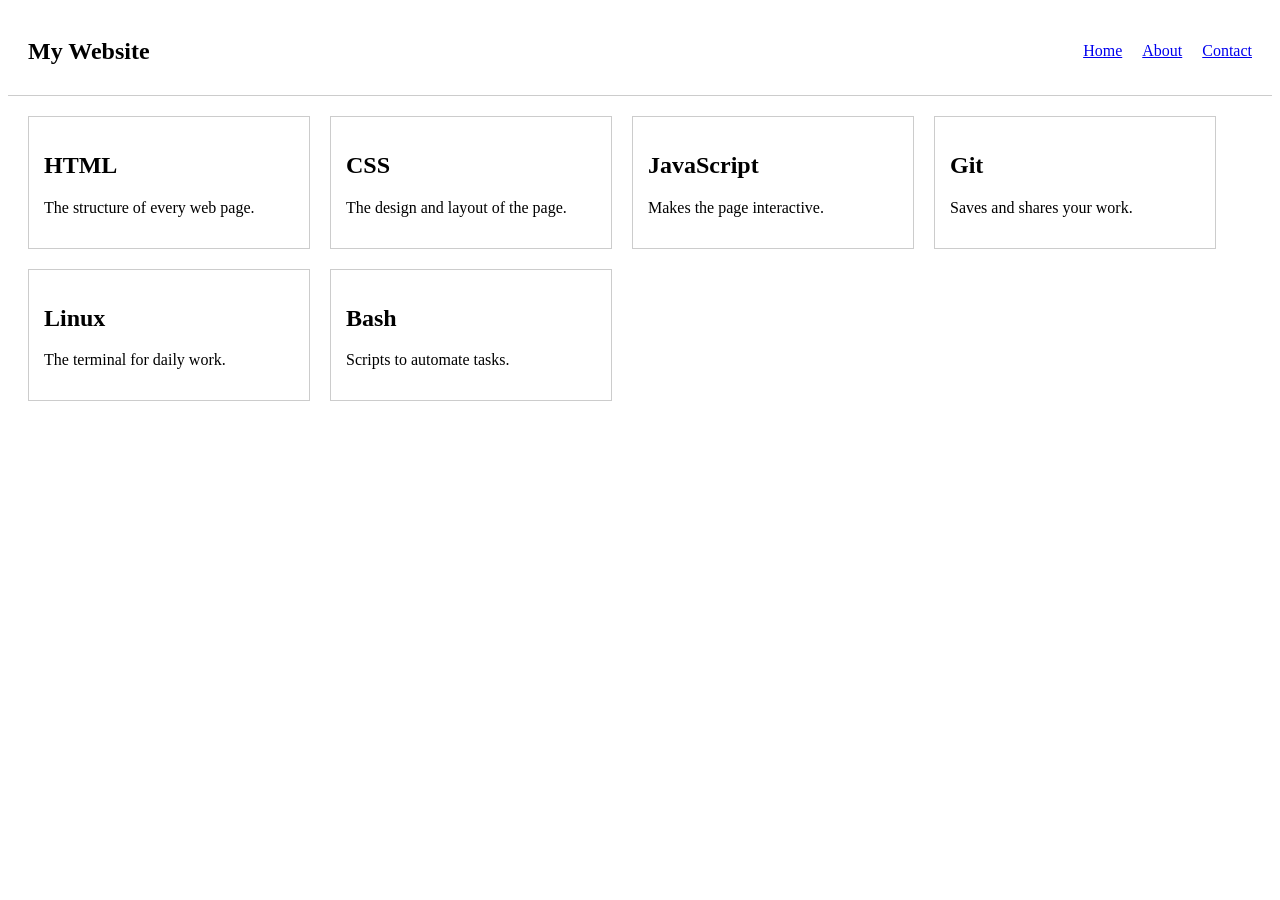
<file: ex00/index.html>
<!DOCTYPE html>
<html lang="en">
<head>
  <meta charset="UTF-8">
  <meta name="viewport" content="width=device-width, initial-scale=1.0">
  <title>Flexbox Layout</title>
  <link rel="stylesheet" href="style.css">
</head>
<body>

  <nav class="nav-container">
    <h1>My Website</h1>
    <ul class="nav-links">
      <li><a href="#">Home</a></li>
      <li><a href="#">About</a></li>
      <li><a href="#">Contact</a></li>
    </ul>
  </nav>

  <main class="card-container">
    <article class="card">
      <h2>HTML</h2>
      <p>The structure of every web page.</p>
    </article>
    <article class="card">
      <h2>CSS</h2>
      <p>The design and layout of the page.</p>
    </article>
    <article class="card">
      <h2>JavaScript</h2>
      <p>Makes the page interactive.</p>
    </article>
    <article class="card">
      <h2>Git</h2>
      <p>Saves and shares your work.</p>
    </article>
    <article class="card">
      <h2>Linux</h2>
      <p>The terminal for daily work.</p>
    </article>
    <article class="card">
      <h2>Bash</h2>
      <p>Scripts to automate tasks.</p>
    </article>
  </main>

</body>
</html>
</file>
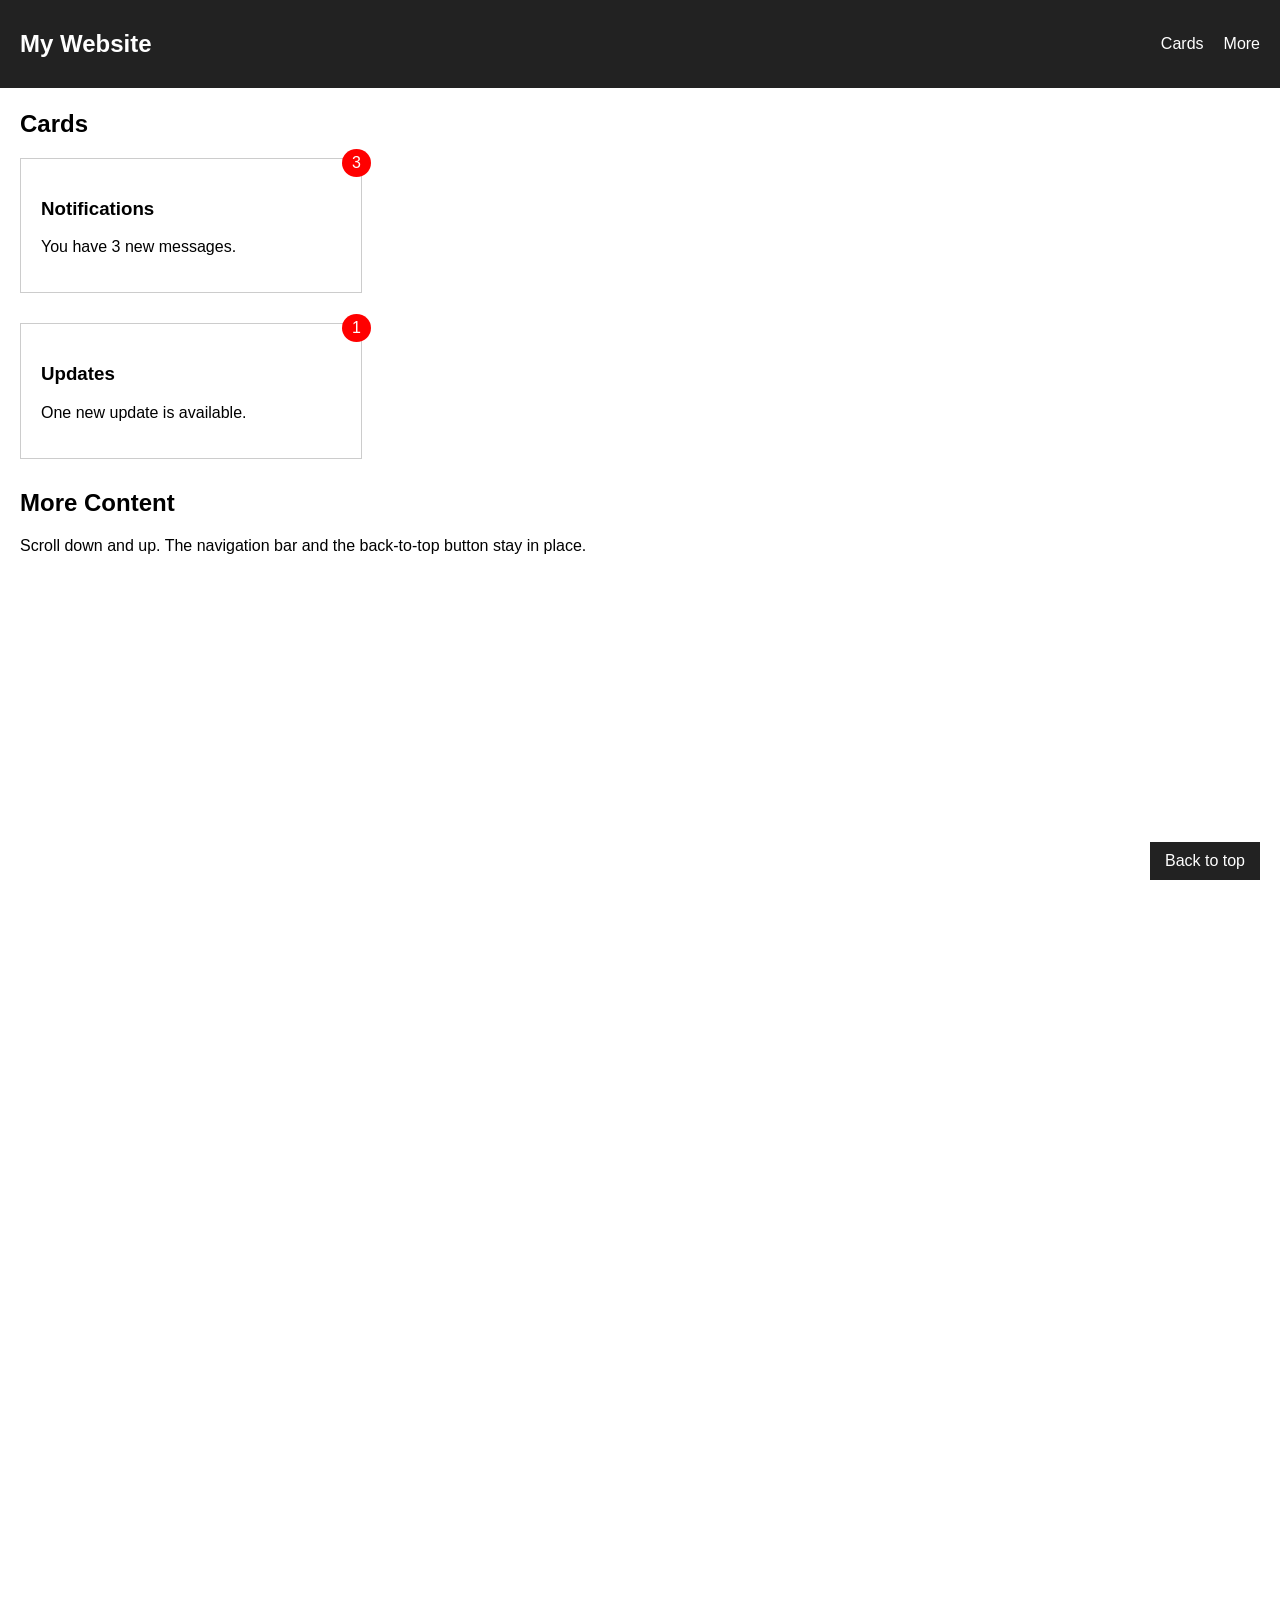
<file: ex01/index01.html>
<!DOCTYPE html>
<html lang="en">
<head>
  <meta charset="UTF-8">
  <meta name="viewport" content="width=device-width, initial-scale=1.0">
  <title>Positioning</title>
  <link rel="stylesheet" href="style.css">
</head>
<body id="top">

  <nav class="navbar">
    <h1>My Website</h1>
    <ul>
      <li><a href="#cards">Cards</a></li>
      <li><a href="#more">More</a></li>
    </ul>
  </nav>

  <main>
    <section id="cards">
      <h2>Cards</h2>

      <article class="card">
        <span class="badge">3</span>
        <h3>Notifications</h3>
        <p>You have 3 new messages.</p>
      </article>

      <article class="card">
        <span class="badge">1</span>
        <h3>Updates</h3>
        <p>One new update is available.</p>
      </article>
    </section>

    <section id="more" class="tall">
      <h2>More Content</h2>
      <p>Scroll down and up. The navigation bar and the back-to-top button stay in place.</p>
    </section>
  </main>

  <a href="#top" class="back-to-top">Back to top</a>

</body>
</html>
</file>
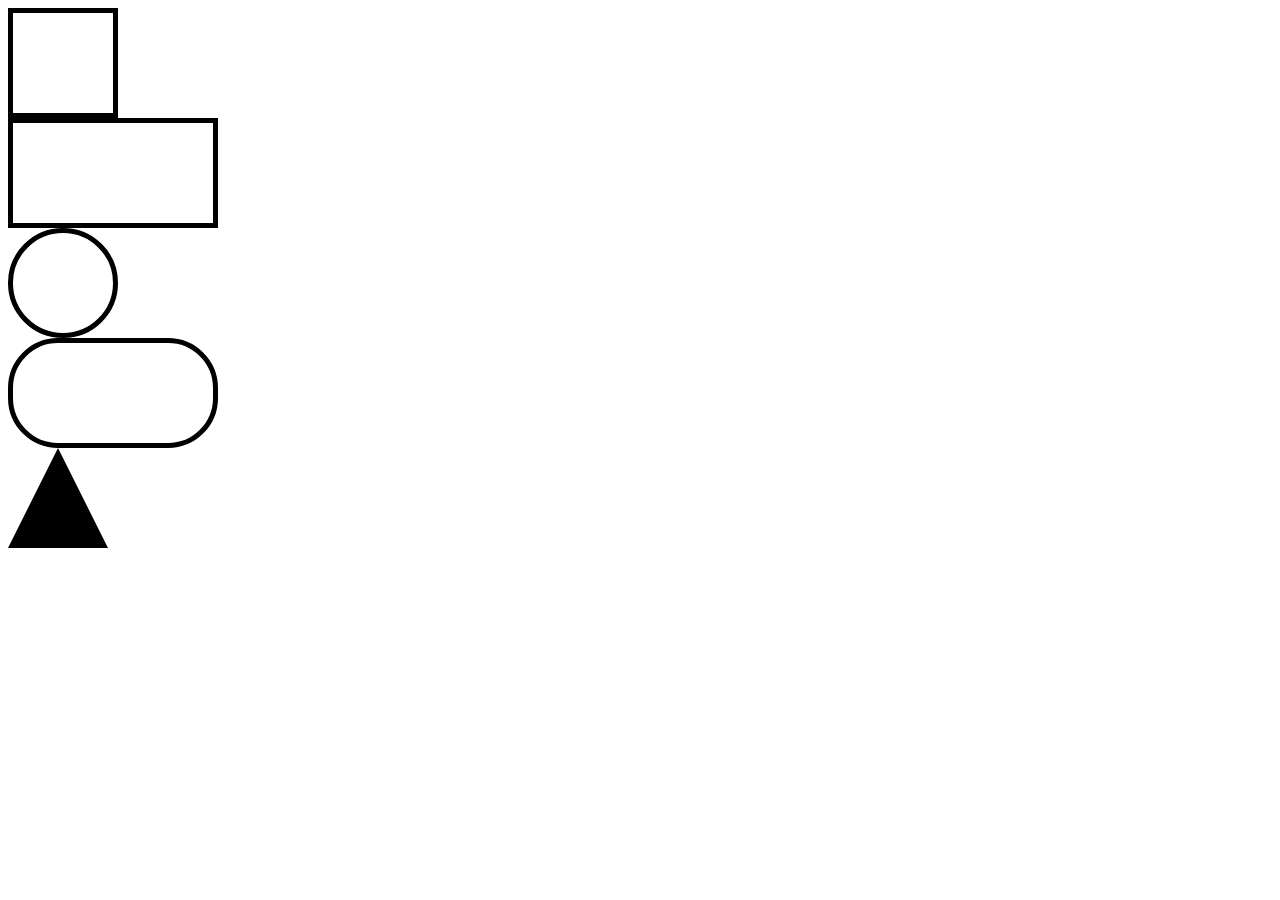
<file: ex02/index02.html>
<!DOCTYPE html>
<html lang="en">
<head>
  <meta charset="UTF-8">
  <meta name="viewport" content="width=device-width, initial-scale=1.0">
  <title>CSS Shapes</title>
  <link rel="stylesheet" href="style.css">
</head>
<body>
  <div class="square"></div>
  <div class="rectangle"></div>
  <div class="circle"></div>
  <div class="pill"></div>
  <div class="triangle"></div>
</body>
</html>
</file>
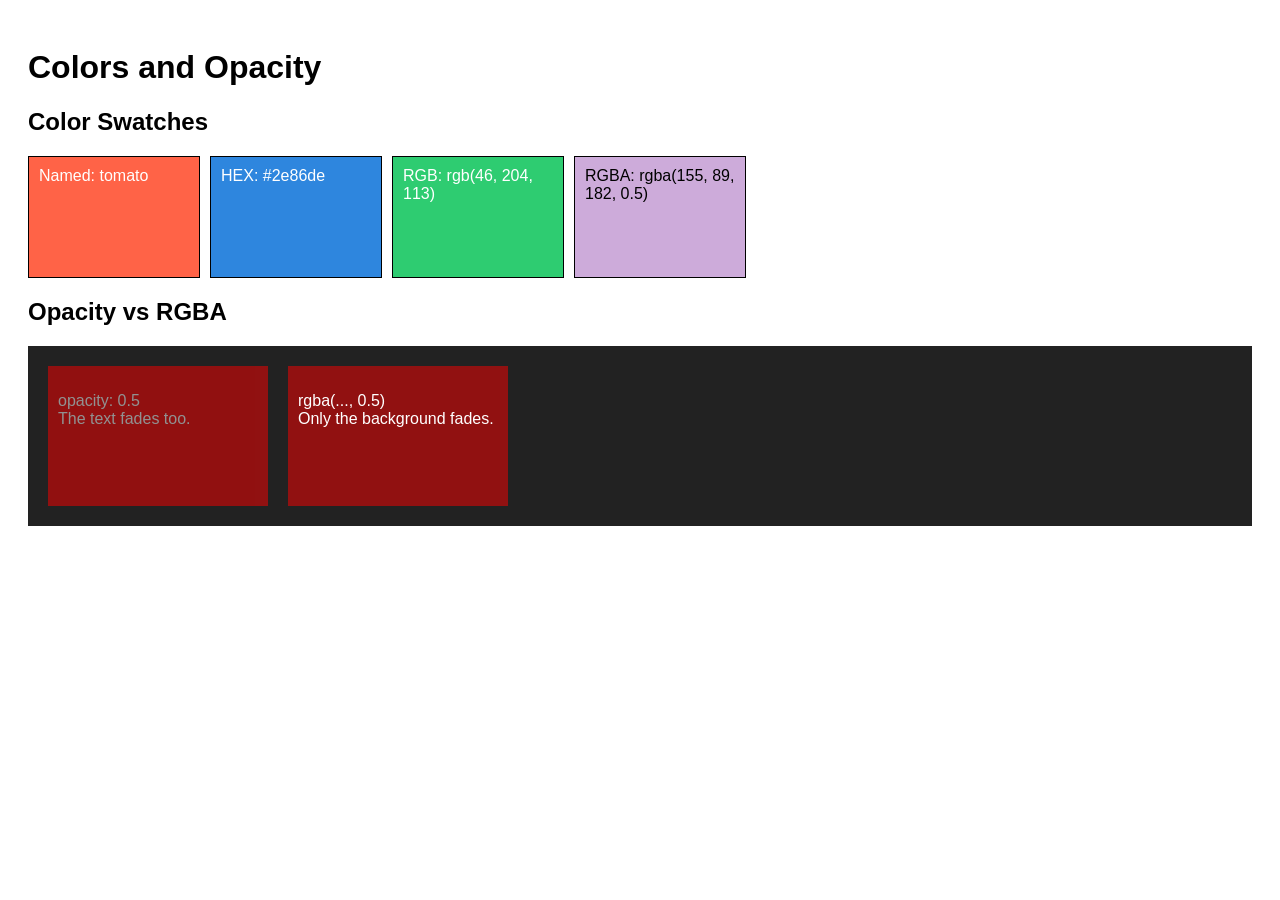
<file: ex03/index03.html>
<!DOCTYPE html>
<html lang="en">
<head>
  <meta charset="UTF-8">
  <meta name="viewport" content="width=device-width, initial-scale=1.0">
  <title>Colors and Opacity</title>
  <link rel="stylesheet" href="style.css">
</head>
<body>

  <h1>Colors and Opacity</h1>

  <h2>Color Swatches</h2>
  <div class="palette">
    <div class="swatch named">Named: tomato</div>
    <div class="swatch hex">HEX: #2e86de</div>
    <div class="swatch rgb">RGB: rgb(46, 204, 113)</div>
    <div class="swatch rgba">RGBA: rgba(155, 89, 182, 0.5)</div>
  </div>

  <h2>Opacity vs RGBA</h2>
  <div class="compare">
    <div class="box opacity-box">
      <p>opacity: 0.5<br>The text fades too.</p>
    </div>
    <div class="box rgba-box">
      <p>rgba(..., 0.5)<br>Only the background fades.</p>
    </div>
  </div>

</body>
</html>
</file>
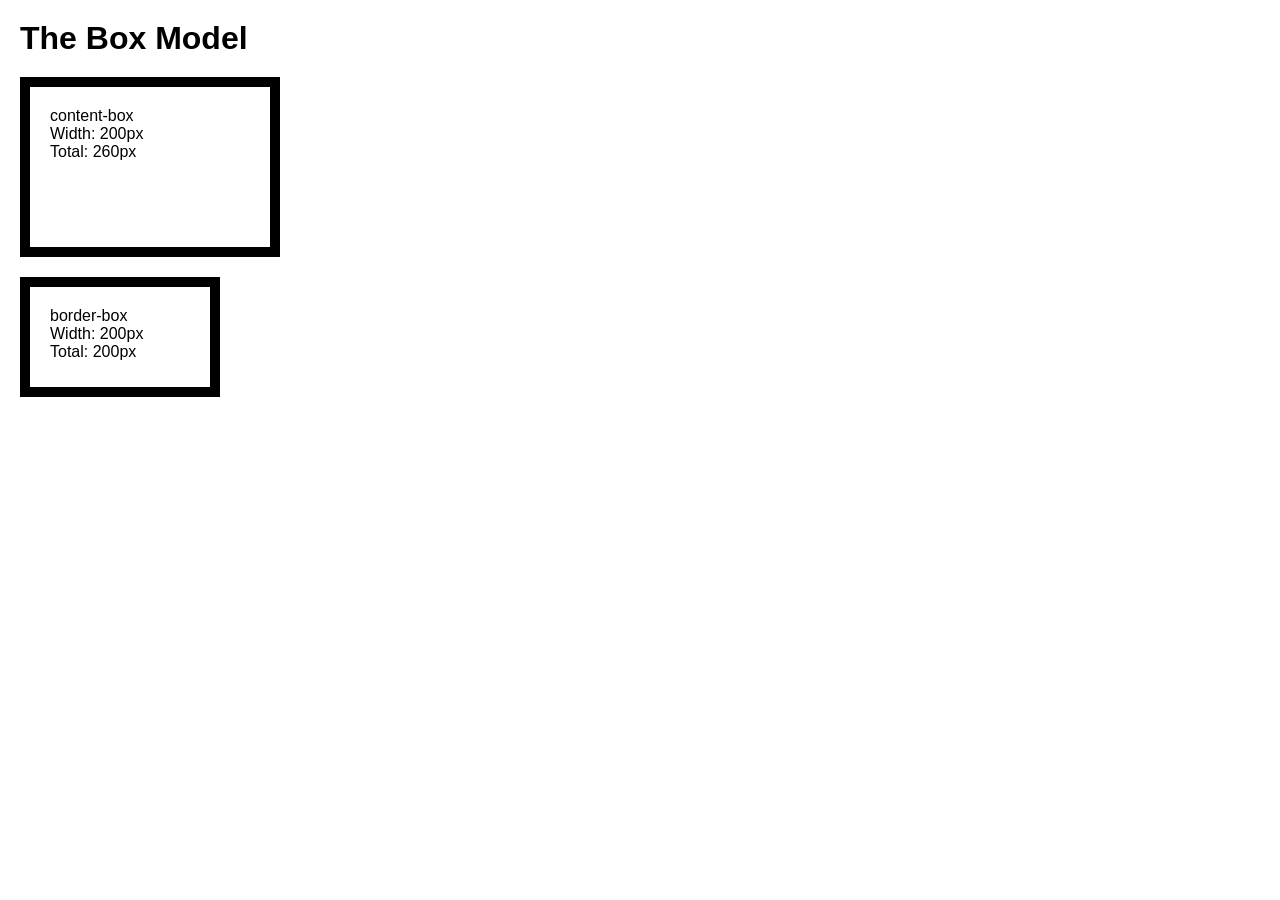
<file: ex04/index04.html>
<!DOCTYPE html>
<html lang="en">
<head>
  <meta charset="UTF-8">
  <meta name="viewport" content="width=device-width, initial-scale=1.0">
  <title>The Box Model</title>
  <link rel="stylesheet" href="style.css">
</head>
<body>

  <h1>The Box Model</h1>

  <div class="box content-box">
    <p>content-box<br>Width: 200px<br>Total: 260px</p>
  </div>

  <div class="box border-box">
    <p>border-box<br>Width: 200px<br>Total: 200px</p>
  </div>

</body>
</html>
</file>
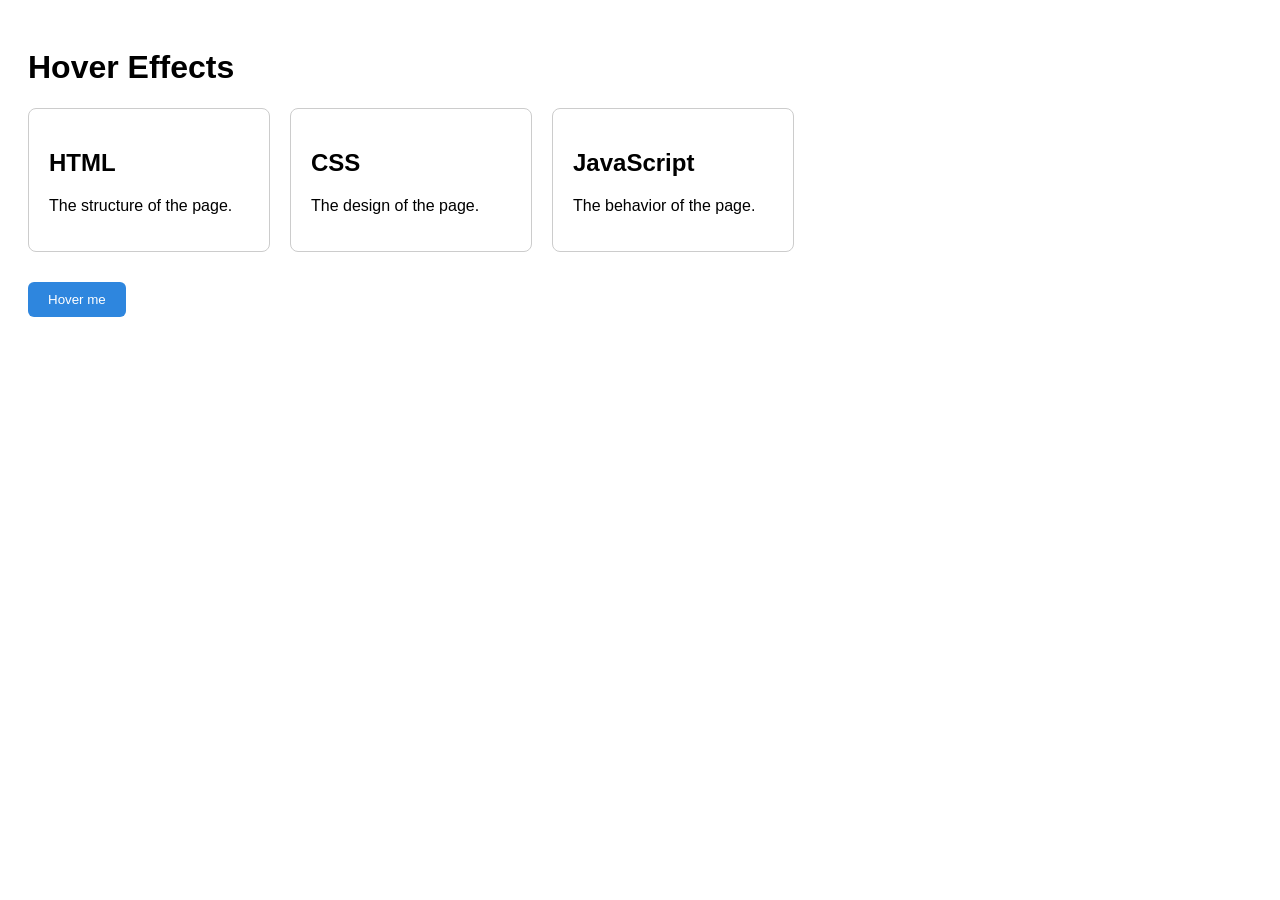
<file: ex06/index06.html>
<!DOCTYPE html>
<html lang="en">
<head>
  <meta charset="UTF-8">
  <meta name="viewport" content="width=device-width, initial-scale=1.0">
  <title>Hover Effects</title>
  <link rel="stylesheet" href="style.css">
</head>
<body>

  <h1>Hover Effects</h1>

  <div class="cards">
    <article class="card">
      <h2>HTML</h2>
      <p>The structure of the page.</p>
    </article>
    <article class="card">
      <h2>CSS</h2>
      <p>The design of the page.</p>
    </article>
    <article class="card">
      <h2>JavaScript</h2>
      <p>The behavior of the page.</p>
    </article>
  </div>

  <button class="btn">Hover me</button>

</body>
</html>
</file>
<file: ex00/style.css>
.nav-container {
  display: flex;
  justify-content: space-between;
  align-items: center;
  padding: 10px 20px;
  border-bottom: 1px solid #ccc;
}

.nav-links {
  display: flex;
  gap: 20px;
  list-style: none;
}

.card-container {
  display: flex;
  flex-direction: row;
  flex-wrap: wrap;
  gap: 20px;
  padding: 20px;
}

.card {
  width: 250px;
  padding: 15px;
  border: 1px solid #ccc;
}
</file>
<file: ex01/style.css>
body {
  margin: 0;
  padding-top: 70px;
  font-family: Arial, sans-serif;
}

.navbar {
  position: fixed;
  top: 0;
  left: 0;
  width: 100%;
  z-index: 100;
  display: flex;
  justify-content: space-between;
  align-items: center;
  padding: 10px 20px;
  background: #222;
  color: #fff;
  box-sizing: border-box;
}

.navbar ul {
  display: flex;
  gap: 20px;
  list-style: none;
  margin: 0;
  padding: 0;
}

.navbar a {
  color: #fff;
  text-decoration: none;
}

main {
  padding: 20px;
}

.card {
  position: relative;
  width: 300px;
  margin-bottom: 30px;
  padding: 20px;
  border: 1px solid #ccc;
}

.badge {
  position: absolute;
  top: -10px;
  right: -10px;
  z-index: 10;
  background: red;
  color: #fff;
  padding: 5px 10px;
  border-radius: 50%;
}

.tall {
  height: 1200px;
}

.back-to-top {
  position: fixed;
  bottom: 20px;
  right: 20px;
  z-index: 100;
  padding: 10px 15px;
  background: #222;
  color: #fff;
  text-decoration: none;
}
</file>
<file: ex02/style.css>
.square {
  width: 100px;
  height: 100px;
  border: 5px solid black;
}

.rectangle {
  width: 200px;
  height: 100px;
  border: 5px solid black;
}

.circle {
  width: 100px;
  height: 100px;
  border: 5px solid black;
  border-radius: 50%;
}

.pill {
  width: 200px;
  height: 100px;
  border: 5px solid black;
  border-radius: 50px;
}

.triangle {
  width: 0;
  height: 0;
  border-left: 50px solid transparent;
  border-right: 50px solid transparent;
  border-bottom: 100px solid black;
}
</file>
<file: ex03/style.css>
body {
  font-family: Arial, sans-serif;
  padding: 20px;
}

.palette {
  display: flex;
  gap: 10px;
  flex-wrap: wrap;
}

.swatch {
  width: 150px;
  height: 100px;
  padding: 10px;
  color: white;
  border: 1px solid black;
}

.named {
  background-color: tomato;
}

.hex {
  background-color: #2e86de;
}

.rgb {
  background-color: rgb(46, 204, 113);
}

.rgba {
  background-color: rgba(155, 89, 182, 0.5);
  color: black;
}

.compare {
  display: flex;
  gap: 20px;
  padding: 20px;
  background-color: #222222;
}

.box {
  width: 200px;
  height: 120px;
  padding: 10px;
  color: white;
}

.opacity-box {
  background-color: red;
  opacity: 0.5;
}

.rgba-box {
  background-color: rgba(255, 0, 0, 0.5);
}
</file>
<file: ex04/style.css>
*,
*::before,
*::after {
  margin: 0;
  padding: 0;
  box-sizing: border-box;
}

body {
  font-family: Arial, sans-serif;
  padding: 20px;
}

h1 {
  margin-bottom: 20px;
}

.box {
  width: 200px;
  height: 120px;
  padding: 20px;
  border: 10px solid black;
  margin-bottom: 20px;
}

.content-box {
  box-sizing: content-box;
}

.border-box {
  box-sizing: border-box;
}
</file>
<file: ex06/style.css>
body {
  font-family: Arial, sans-serif;
  padding: 20px;
}

.cards {
  display: flex;
  gap: 20px;
  margin-bottom: 30px;
}

.card {
  width: 200px;
  padding: 20px;
  border: 1px solid #cccccc;
  border-radius: 8px;
  transition: transform 0.3s ease, box-shadow 0.3s ease;
}

.card:hover {
  transform: translateY(-8px) scale(1.05);
  box-shadow: 0 10px 20px rgba(0, 0, 0, 0.2);
}

.btn {
  padding: 10px 20px;
  border: none;
  border-radius: 6px;
  background-color: #2e86de;
  color: white;
  cursor: pointer;
  transition: transform 0.3s ease;
}

.btn:hover {
  transform: translateY(-8px) scale(1.05);
}
</file>
